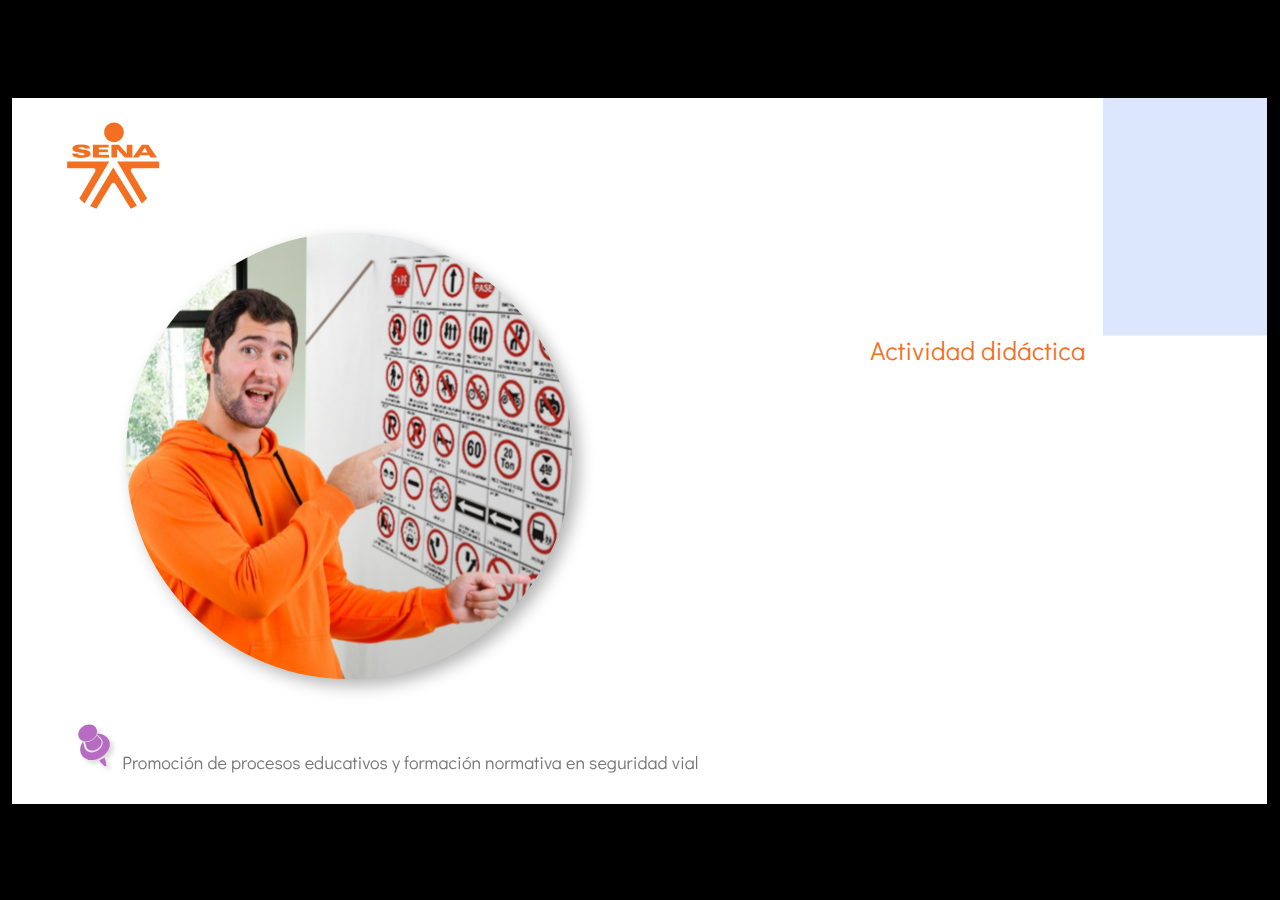
<file: actividades/index.html>
﻿<!doctype html>
<html lang="es">
<head>
  <meta charset="utf-8">
  <!-- Creado con Storyline 360 - http://www.articulate.com  -->
  <!-- version: 3.68.28887.0 -->
  <title>Actividad did&#225;ctica</title>
  <meta http-equiv="x-ua-compatible" content="IE=edge"/>
  <meta name="viewport" content="width=device-width,initial-scale=1,user-scalable=no,shrink-to-fit=no,minimal-ui"/>
  <meta name="apple-mobile-web-app-capable" content="yes"/>
  <style>
    html, body { height: 100%; padding: 0; margin: 0 }
    #app { height: 100%; width: 100%; }
  </style>

  <script>
    window.DS = {};
    window.globals = {
      DATA_PATH_BASE: '',
      HAS_FRAME: true,
      HAS_SLIDE: true,

      lmsPresent: false,
      tinCanPresent: false,
      cmi5Present: false,
      aoSupport: false,
      scale: 'show all',
      captureRc: false,
      browserSize: 'optimal',
      bgColor: '#000000',
      features: 'AccessibleVideo,FullScreenToggle,InsertSvgPicture,LayerPresentAsDialog,MultipleQuizTracking,QuestionCorrectVariable,UpdatedThemeEditor',
      themeName: 'classic',
      preloaderColor: '#FFFFFF',
      suppressAnalytics: false,
      productChannel: 'stable',
      publishSource: 'storyline',
      aid: 'aid|dd73bbe0-893c-4c5d-ada9-b44ee608dcb3',
      cid: '04bfd34e-cd07-4569-9f02-371561cab23e',
      playerVersion: '3.68.28887.0',
      publishTimestamp: '2022-11-05T03:25:55.7717797Z',
      maxIosVideoElements: 10,
      connectionSettings: { },

      
      parseParams: function(qs) {
        if (window.globals.parsedParams != null) {
          return window.globals.parsedParams;
        }
        qs = (qs || window.location.search.substr(1)).split('+').join(' ');
        var params = {},
            tokens,
            re = /[?&]?([^=]+)=([^&]*)/g;

        while (tokens = re.exec(qs)) {
          params[decodeURIComponent(tokens[1]).trim()] =
            decodeURIComponent(tokens[2]).trim();
        }
        window.globals.parsedParams = params;
        return params;
      }

    };
  </script>
  <script>
    var isIe11 = ('ActiveXObject' in window || window.MSBlobBuilder != null)
      && window.msCrypto != null && !window.ActiveXObject;
    if (isIe11) {
      window.globals.unsupportedBrowser = true;
      document.write(atob('[base64]'));
    }
  </script>
  
  <script>window.THREE = { };</script>
  
</head>
<body style="background: #000000" class="cs-HTML theme-classic">
  <!-- 360 -->
  <script>!function(e){var i=/iPhone/i,o=/iPod/i,n=/iPad/i,t=/(?=.*\bAndroid\b)(?=.*\bMobile\b)/i,d=/Android/i,s=/(?=.*\bAndroid\b)(?=.*\bSD4930UR\b)/i,b=/(?=.*\bAndroid\b)(?=.*\b(?:KFOT|KFTT|KFJWI|KFJWA|KFSOWI|KFTHWI|KFTHWA|KFAPWI|KFAPWA|KFARWI|KFASWI|KFSAWI|KFSAWA)\b)/i,r=/IEMobile/i,h=/(?=.*\bWindows\b)(?=.*\bARM\b)/i,a=/BlackBerry/i,l=/BB10/i,p=/Opera Mini/i,f=/(CriOS|Chrome)(?=.*\bMobile\b)/i,u=/(?=.*\bFirefox\b)(?=.*\bMobile\b)/i,c=new RegExp("(?:Nexus 7|BNTV250|Kindle Fire|Silk|GT-P1000)","i"),w=function(e,i){return e.test(i)},A=function(e){var A=e||navigator.userAgent,v=A.split("[FBAN");if(void 0!==v[1]&&(A=v[0]),this.apple={phone:w(i,A),ipod:w(o,A),tablet:!w(i,A)&&w(n,A),device:w(i,A)||w(o,A)||w(n,A)},this.amazon={phone:w(s,A),tablet:!w(s,A)&&w(b,A),device:w(s,A)||w(b,A)},this.android={phone:w(s,A)||w(t,A),tablet:!w(s,A)&&!w(t,A)&&(w(b,A)||w(d,A)),device:w(s,A)||w(b,A)||w(t,A)||w(d,A)},this.windows={phone:w(r,A),tablet:w(h,A),device:w(r,A)||w(h,A)},this.other={blackberry:w(a,A),blackberry10:w(l,A),opera:w(p,A),firefox:w(u,A),chrome:w(f,A),device:w(a,A)||w(l,A)||w(p,A)||w(u,A)||w(f,A)},this.seven_inch=w(c,A),this.any=this.apple.device||this.android.device||this.windows.device||this.other.device||this.seven_inch,this.phone=this.apple.phone||this.android.phone||this.windows.phone,this.tablet=this.apple.tablet||this.android.tablet||this.windows.tablet,"undefined"==typeof window)return this},v=function(){var e=new A;return e.Class=A,e};"undefined"!=typeof module&&module.exports&&"undefined"==typeof window?module.exports=A:"undefined"!=typeof module&&module.exports&&"undefined"!=typeof window?module.exports=v():"function"==typeof define&&define.amd?define("isMobile",[],e.isMobile=v()):e.isMobile=v()}(this);
    window.isMobile.apple.tablet = window.isMobile.apple.tablet ||
      (navigator.platform === 'MacIntel' && navigator.maxTouchPoints > 1);
    window.isMobile.apple.device = window.isMobile.apple.device || window.isMobile.apple.tablet;
    window.isMobile.tablet = window.isMobile.tablet || window.isMobile.apple.tablet;
    window.isMobile.any = window.isMobile.any || window.isMobile.apple.tablet;
  </script>

  <div id="focus-sink" tabindex="-1"></div>

  <div id="preso"></div>
  <script>
    (function() {

      var classTypes = [ 'desktop', 'mobile', 'phone', 'tablet' ];

      var addDeviceClasses = function(prefix, testObj) {
        var curr, i;
        for (i = 0; i < classTypes.length; i++) {
          curr = classTypes[i];
          if (testObj[curr]) {
            document.body.classList.add(prefix + curr);
          }
        }
      };

      var params = window.globals.parseParams(),
          isDevicePreview = params.devicepreview === '1',
          isPhoneOverride = params.deviceType === 'phone' || (isDevicePreview && params.phone == '1'),
          isTabletOverride = (params.deviceType === 'tablet' || isDevicePreview) && !isPhoneOverride,
          isMobileOverride = isPhoneOverride || isTabletOverride;

      var deviceView = {
        desktop: !window.isMobile.any && !isMobileOverride,
        mobile: window.isMobile.any || isMobileOverride,
        phone: isPhoneOverride || (window.isMobile.phone && !isTabletOverride),
        tablet: isTabletOverride || window.isMobile.tablet
      };

      window.globals.deviceView = deviceView;
      window.isMobile.desktop = !window.isMobile.any;
      window.isMobile.mobile = window.isMobile.any;

      addDeviceClasses('view-', deviceView);

    })();
  </script>
  
  <script src='story_content/user.js' type=text/javascript></script>
  <div class="slide-loader"></div>

  <script>
    if (window.globals.deviceView.isMobile) { var doc = document, loader = doc.body.querySelector('.slide-loader'); [ 1, 2, 3 ].forEach(function(n) { var d = doc.createElement('div'); d.style.backgroundColor = window.globals.preloaderColor; d.classList.add('mobile-loader-dot'); d.classList.add('dot' + n); loader.appendChild(d); }); }
  </script>

  <div class="mobile-load-title-overlay" style="display: none">
    <div class="mobile-load-title">Actividad did&#225;ctica</div>
  </div>

  <div class="mobile-chrome-warning"></div>

  
<style>
  .warn-connection-dialog {
    display: none;
    background: transparent;
    pointer-events: none;
    position: fixed;
    left: 0;
    top: 0;
    width: 100%;
    height: 100%;
    z-index: 999;
  }

  .warn-connection-content {
    border-radius: 4px;
    background: white;
    border: 1px solid #E7E7E7;
    color: #333333;
    box-shadow: 0 2px 4px rgba(0, 0, 0, 0.25);
    transition: all 150ms ease-out;
    position: absolute;
    white-space: nowrap;
  }

  .view-phone.is-landscape .warn-connection-content {
    left: 23px;
    bottom: 23px;
  }

  .view-tablet.is-landscape .warn-connection-content {
    left: 50%;
    top: 20px;
    transform: translateX(-50%);
  }

  .is-portrait .warn-connection-content {
    transform: translate(-50%, calc(-100% - 15px));
  }

  .warn-connection-content p {
    display: inline-block;
    margin: 0 8px 0 0;
    line-height: 33px;
    font-size: 11px;
  }

  .warn-connection-content svg {
    position: relative;
    vertical-align: middle;
    margin: 0 2px 2px 8px;
  }

  .view-desktop .warn-connection-content {
    left: 1.5em;
    bottom: 1.5em;
  }

  .view-desktop .warn-connection-content p {
    font-size: 1.1em;
  }

  .is-offline .warn-connection-dialog {
    display: block;
  }

  .is-offline .cs-panel * {
    pointer-events: none !important;
  }

  .is-offline .cs-panel {
    pointer-events: all !important;
  }

  .is-offline #nav-controls * {
    pointer-events: none !important;
  }

  .is-offline #nav-controls {
    pointer-events: all !important;
  }
</style>

<div class="warn-connection-dialog">
  <div class="warn-connection-content">
    <svg width="17" height="15" viewBox="0 0 17 15" xmlns="http://www.w3.org/2000/svg">
      <path fill="#8F0000" stroke="white" d="M16.07,12.98 L15.88,12.23 L9.51,1.21 C8.97,0.26,7.6,0.26,7.06,1.21 L0.69,12.23 C0.15,13.16,0.81,14.36,1.91,14.36 H14.65 C15.47,14.36,16.05,13.7,16.07,12.98 Z"/>
      <path fill="white" stroke="white" d="M8.58,5.5 C8.35,5.28,8.5,5.35,8.21,5.32 C8.09,5.35,7.97,5.49,7.96,5.67 C7.97,5.79,7.98,5.92,7.98,6.04 L7.98,6.04 C7.99,6.17,8,6.31,8.01,6.43 L8.01,6.44 C8.03,6.92,8.06,7.41,8.09,7.9 L8.09,7.9 C8.12,8.39,8.14,8.88,8.17,9.37 C8.17,9.39,8.18,9.42,8.2,9.44 C8.23,9.46,8.25,9.47,8.28,9.47 C8.31,9.47,8.34,9.46,8.35,9.44 C8.37,9.43,8.38,9.4,8.39,9.35 L8.39,9.34 C8.39,9.24,8.4,9.15,8.4,9.05 L8.4,9.05 C8.41,8.96,8.41,8.86,8.42,8.75 C8.43,8.44,8.45,8.12,8.47,7.81 L8.47,7.81 C8.49,7.49,8.51,7.18,8.53,6.87 C8.55,6.46,8.56,6.05,8.59,5.64 L8.6,5.62 C8.6,5.57,8.59,5.53,8.58,5.5 L8.21,5.32 Z"/>
      <circle fill="white" stroke="white" cx="8.3" cy="11.35" r="0.3"/>
    </svg>
    <p>You are offline. Trying to reconnect...</p>
  </div>
</div>

<script>
  (function() {
    window.DS.connection = {
      warningShown: false,
      assets: {},
      loadingAssetGroup: false,
      retryDelay: 500
    };

    // @TODO this is POC code and can be cleaned up a bit more if we move forward
    // with the feature



    // The `window.globals.features` variable must be set in `webpack.dev.config` when testing locally - it is not enough
    // to have it in the data - but it must be set there as well.
    var useConnectionMessages = window.AbortController != null &&
      window.location.protocol != 'file:' &&
      window.globals.features.indexOf('ConnectionMessages') != -1;

    window.DS.connection.useConnectionMessages = useConnectionMessages

    var assetCount = 0;
    var checkLoadedId;
    var connectionSettings = window.globals.connectionSettings;

    if (useConnectionMessages && connectionSettings != null) {
      var contentEl = document.querySelector('.warn-connection-content');
      var messageEl = contentEl.querySelector('p')

      if (connectionSettings.useDarkTheme) {
        contentEl.style.borderColor = '#BABBBA';
        contentEl.style.backgroundColor = '#282828';
        contentEl.style.color = '#FFFFFF';
      }

      if (connectionSettings.message != null) {
        messageEl.textContent = window.decodeURIComponent(connectionSettings.message);
      }
    }

    function checkAssetsReady() {
      for (var i in DS.connection.assets) {
        if (!DS.connection.assets[i].success) {
          return false;
        }
      }
      return true;
    }

    function stopAssetGroup() {
      if (!useConnectionMessages) { return; }

      assetCount = 0;

      DS.connection.oldAssetGroup = DS.connection.assets;
      DS.connection.assets = {};
      DS.connection.loadingAssetGroup = false;
      clearInterval(checkLoadedId);
    }

    function startAssetGroup() {
      if (!useConnectionMessages) { return; }
      var ticks = 0;
      clearInterval(checkLoadedId);
      checkLoadedId = setInterval(function() {
        var loaded = 0;
        if (assetCount === 0 && loaded === 0) {
          clearInterval(checkLoadedId);
          return;
        }

        for (var i in DS.connection.assets) {
          if (DS.connection.assets[i].success) {
            loaded++;
          }
        }

        if (assetCount === loaded && checkAssetsReady()) {
          for (var i in DS.connection.assets) {
            if (DS.connection.assets[i].action) {
              DS.connection.assets[i].action();
            }
          }
          hideWarning();
          stopAssetGroup();
        }
      }, 100)
    }

    function requiredAsset(url, action, retry, type) {
      if (!useConnectionMessages) { return; }
      if (DS.connection.assets[url]) { return; }

      DS.connection.assets[url] = {
        success: false, action: action, retry: retry, type: type
      };
      assetCount = Object.keys(DS.connection.assets).length;
      if (!DS.connection.loadingAssetGroup) {
        startAssetGroup();
      }
      DS.connection.loadingAssetGroup = true;
    }

    function assetLoaded(url) {
      if (!useConnectionMessages) { return; }
      if (DS.connection.assets[url]) {
        DS.connection.assets[url].success = true;
      }
    }

    function assetFailed(url) {
      if (!useConnectionMessages) { return; }
      if (!DS.connection.assets[url]) {
        if (/\.js$/.test(url)) {
          setTimeout(function() {
            if (DS.connection.lastSlideLoaded != null) {
              DS.connection.lastSlideLoaded();
            }
          }, DS.connection.retryDelay);
        }
        return;
      }
      if (!DS.connection.warningShown) { showWarning(); }
      if (DS.connection.assets[url].retry) {
        setTimeout(function() {
          if (!DS.connection.assets[url].success) {
            DS.connection.assets[url].retry()
          }
        }, DS.connection.retryDelay);
      }
    }

    function hideWarning() {
      document.body.classList.remove('is-offline');
      DS.connection.warningShown = false;
    }
    DS.connection.hideWarning = hideWarning

    function showWarning(btn) {
      document.body.classList.add('is-offline')
      DS.connection.warningShown = true;
      updateWarningPosition();
    }

    function updateWarningPosition() {
      if (!DS.connection.warningShown) {
        return;
      }

      var isPortrait = document.body.classList.contains('is-portrait');
      var warningEl = document.querySelector('.warn-connection-content');

      if (isPortrait) {
        var slide = document.querySelector('.primary-slide');
        var slideRect = slide.getBoundingClientRect();

        warningEl.style.top = `${slideRect.top}px`
        warningEl.style.left = `${slideRect.left + slideRect.width / 2}px`
      } else {
        warningEl.style.top = null;
        warningEl.style.left = null;
      }

      window.requestAnimationFrame(updateWarningPosition);
    }

    // these will all be noops if the feature flag isn't set in
    // the data and `window.globals.features`
    DS.connection.requiredAsset = requiredAsset;
    DS.connection.assetLoaded = assetLoaded;
    DS.connection.assetFailed = assetFailed;
    DS.connection.stopAssetGroup = stopAssetGroup;
    DS.connection.startAssetGroup = startAssetGroup;
  })();
</script>


  <script>
    
    if (window.autoSpider && window.vInterfaceObject) {
      document.querySelector('.mobile-load-title-overlay').style.display = 'none';
    }
  </script>

  

  <link rel="stylesheet" href="html5/data/css/output.min.css" data-noprefix/>
</body>
<script src="html5/lib/scripts/bootstrapper.min.js"></script>
</html>
</file>
<file: actividades/html5/data/css/output.min.css>
@font-face {
  font-family: 'Didact GothicBold CBold370B8DAC';
  src: url('[data-uri]');
  font-style: normal;
  font-weight: normal;
}
@font-face {
  font-family: 'Didact Gothic Charset1_40A7A6C8';
  src: url('[data-uri]');
  font-style: normal;
  font-weight: normal;
}
@font-face {
  font-family: 'RobotoBold Charset1BoldC1EF8949';
  src: url('[data-uri]');
  font-style: normal;
  font-weight: normal;
}
@font-face {
  font-family: 'Roboto Charset1_ 5xCDWPEA0672BE';
  src: url('[data-uri]');
  font-style: normal;
  font-weight: normal;
}
@font-face {
  font-family: 'Didact Gothic Charset0_9B944016';
  src: url('[data-uri]');
  font-style: normal;
  font-weight: normal;
}
@font-face {
  font-family: 'Didact GothicBold CBoldC69CEF59';
  src: url('[data-uri]');
  font-style: normal;
  font-weight: normal;
}
@font-face {
  font-family: 'Roboto Charset0_v5lJSRq46A5EDB0';
  src: url('[data-uri]');
  font-style: normal;
  font-weight: normal;
}
@font-face {
  font-family: 'RobotoBold Charset0BoldDCB83F8C';
  src: url('[data-uri]');
  font-style: normal;
  font-weight: normal;
}
.cs-HTML {
  background: rgba(0, 0, 0, 1);
}
.cs-npnxnanbnsnfns00000000001 .cs-infopanel  {
  box-shadow: 0 1px 0 rgba(0, 0, 0, 1);
  background: rgba(255, 255, 255, 1);
}
.cs-npnxnanbnsnfns00000000001 .cs-infopanel .cs-link {
  color: rgba(124, 34, 128, 1);
}
.cs-npnxnanbnsnfns00000000001 .cs-infopanel .cs-link:hover {
  color: rgba(0, 0, 238, 1);
}
.cs-npnxnanbnsnfns00000000001 .cs-infopanel .cs-name {
  color: rgba(68, 68, 68, 1);
}
.cs-npnxnanbnsnfns00000000001 .cs-infopanel .cs-title {
  color: rgba(153, 153, 153, 1);
}
.cs-npnxnanbnsnfns00000000001 .cs-infopanelpopup  {
  box-shadow: 0 1px 0 rgba(0, 0, 0, 1);
  background: linear-gradient(180deg, rgba(29, 29, 29, 1) 0%, rgba(11, 11, 11, 1) 100%);
}
.cs-npnxnanbnsnfns00000000001 .cs-infopanelpopup .cs-link {
  color: rgba(255, 255, 255, 1);
}
.cs-npnxnanbnsnfns00000000001 .cs-infopanelpopup .cs-link:hover {
  color: rgba(117, 117, 117, 1);
}
.cs-npnxnanbnsnfns00000000001 .cs-infopanelpopup .cs-name {
  color: rgba(114, 114, 114, 1);
}
.cs-npnxnanbnsnfns00000000001 .cs-infopanelpopup .cs-bio {
  color: rgba(255, 255, 255, 1);
}
.cs-npnxnanbnsnfns00000000001 .cs-timer  {
  color: rgba(255, 255, 255, 1);
}
.cs-npnxnanbnsnfns00000000001 .cs-duration stop:first-child {
  stop-color: rgba(0, 215, 255, 1);
}
.cs-npnxnanbnsnfns00000000001 .cs-duration stop:last-child {
  stop-color: rgba(0, 171, 255, 1);
}
.cs-npnxnanbnsnfns00000000001 .cs-elapsed stop:first-child {
  stop-color: rgba(254, 227, 71, 1);
}
.cs-npnxnanbnsnfns00000000001 .cs-elapsed stop:last-child {
  stop-color: rgba(252, 204, 42, 1);
}
.cs-npnxnanbnsnfns00000000001 .cs-timer .cs-pie .cs-innerstroke {
  stroke: rgba(255, 255, 255, 1);
}
.cs-npnxnanbnsnfns00000000001 .cs-timer .cs-pie .cs-innerborder {
  stroke: rgba(204, 204, 204, 1);
}
.cs-npnxnanbnsnfns00000000001 .cs-window  {
  box-shadow: 0 8px 5px rgba(0, 0, 0, 0.2);
  border-color: rgba(29, 29, 29, 1);
  background: rgba(42, 42, 42, 1);
  color: rgba(255, 255, 255, 1);
}
.cs-npnxnanbnsnfns00000000001 .cs-window .cs-diva {
  border-color: rgba(49, 49, 49, 1);
}
.cs-npnxnanbnsnfns00000000001 .cs-window .cs-divb {
  border-color: rgba(14, 14, 14, 1);
}
.cs-npnxnanbnsnfns00000000001 .cs-editor .cs-editor-slide {
  color: rgba(255, 255, 255, 1);
}
.cs-npnxnanbnsnfns00000000001 .cs-editor .cs-editor-html {
  color: rgba(255, 255, 255, 1);
}
.cs-npnxnanbnsnfns00000000001 .cs-editor .cs-editor-button {
  text-shadow: 0 1px 0 rgba(0, 0, 0, 1);
  color: rgba(255, 255, 255, 1);
  border-color: rgba(3, 3, 3, 1);
  background: linear-gradient(180deg, rgba(51, 51, 51, 1) 0%, rgba(20, 20, 20, 1) 100%);
}
.cs-npnxnanbnsnfns00000000001 .cs-editor .cs-editor-button:hover {
  background: linear-gradient(180deg, rgba(58, 58, 58, 1) 0%, rgba(12, 12, 12, 1) 100%);
}
.cs-npnxnanbnsnfns00000000001 .cs-editor .cs-editor-button:active {
  background: linear-gradient(180deg, rgba(20, 20, 20, 1) 0%, rgba(50, 50, 50, 1) 100%);
}
.cs-npnxnanbnsnfns00000000001 .cs-listitem  {
  color: rgba(255, 255, 255, 1);
  border-color: rgba(52, 52, 52, 1);
}
.cs-npnxnanbnsnfns00000000001 .cs-listitem.cs-viewed {
  color: rgba(135, 135, 135, 1);
}
.cs-npnxnanbnsnfns00000000001 .cs-listitem.cs-selected {
  color: rgba(255, 255, 255, 1);
  background: rgba(63, 63, 63, 1);
}
.cs-npnxnanbnsnfns00000000001 .cs-listitem.cs-selected:hover {
  background: rgba(63, 63, 63, 1);
}
.cs-npnxnanbnsnfns00000000001 .cs-listitem.cs-selected.hover {
  background: rgba(63, 63, 63, 1);
}
.cs-npnxnanbnsnfns00000000001 .cs-listitem.cs-selected:focus {
  background: rgba(63, 63, 63, 1);
}
.cs-npnxnanbnsnfns00000000001 .cs-listitem .cs-icon-carrot {
  fill: rgba(255, 255, 255, 1);
}
.cs-npnxnanbnsnfns00000000001 .cs-listitem .cs-icon-carrot .cs-shadow {
  fill: rgba(0, 0, 0, 1);
}
.cs-npnxnanbnsnfns00000000001 .cs-listitem:hover {
  background: rgba(49, 49, 49, 1);
}
.cs-npnxnanbnsnfns00000000001 .cs-listitem.hover {
  background: rgba(49, 49, 49, 1);
}
.cs-npnxnanbnsnfns00000000001 .cs-listitem:focus {
  background: rgba(49, 49, 49, 1);
}
.cs-npnxnanbnsnfns00000000001 .cs-glossary  {
  color: rgba(255, 255, 255, 1);
}
.cs-npnxnanbnsnfns00000000001 .cs-glossary .cs-scrolling-panel {
  background: rgba(51, 51, 51, 1);
}
.cs-npnxnanbnsnfns00000000001 .cs-glossary .cs-term.cs-selected .cs-choice-list-trigger {
  color: rgba(255, 255, 255, 1);
  background: rgba(63, 63, 63, 1);
}
.cs-npnxnanbnsnfns00000000001 .cs-glossary .cs-term.cs-selected .cs-choice-list-trigger:focus {
  color: rgba(255, 255, 255, 1);
  background: rgba(63, 63, 63, 1);
}
.cs-npnxnanbnsnfns00000000001 .cs-glossary .cs-term:hover .cs-choice-list-trigger {
  background: rgba(28, 28, 28, 1);
}
.cs-npnxnanbnsnfns00000000001 .cs-glossary .cs-term.hover .cs-choice-list-trigger {
  background: rgba(28, 28, 28, 1);
}
.cs-npnxnanbnsnfns00000000001 .cs-glossary .cs-term .cs-choice-list-trigger:focus {
  background: rgba(28, 28, 28, 1);
}
.cs-npnxnanbnsnfns00000000001 .cs-glossary .cs-diva {
  border-color: rgba(61, 61, 61, 1);
}
.cs-npnxnanbnsnfns00000000001 .cs-glossary .cs-divb {
  border-color: rgba(32, 32, 32, 1);
}
.cs-npnxnanbnsnfns00000000001 .cs-glossary .cs-divc {
  border-color: rgba(61, 61, 61, 1);
}
.cs-npnxnanbnsnfns00000000001 .cs-glossary .cs-heading {
  color: rgba(255, 255, 255, 1);
}
.cs-npnxnanbnsnfns00000000001 .cs-resource .cs-separator {
  border-color: rgba(44, 44, 44, 1);
}
.cs-npnxnanbnsnfns00000000001 .cs-outline  {
  color: rgba(255, 255, 255, 1);
}
.cs-npnxnanbnsnfns00000000001 .cs-outline .cs-diva {
  border-color: rgba(28, 28, 28, 1);
}
.cs-npnxnanbnsnfns00000000001 .cs-outline .cs-divb {
  border-color: rgba(54, 54, 54, 1);
}
.cs-npnxnanbnsnfns00000000001 .cs-outline .cs-divc {
  border-color: rgba(52, 52, 52, 1);
}
.cs-npnxnanbnsnfns00000000001 .cs-outline .cs-search-filter:hover {
  color: rgba(117, 117, 117, 1);
}
.cs-npnxnanbnsnfns00000000001 .cs-outline .cs-search-filter.hover {
  color: rgba(117, 117, 117, 1);
}
.cs-npnxnanbnsnfns00000000001 .cs-transcript  {
  color: rgba(255, 255, 255, 1);
}
.cs-npnxnanbnsnfns00000000001 .cs-transcript .cs-div {
  border-color: rgba(44, 44, 44, 1);
}
.cs-npnxnanbnsnfns00000000001 .cs-tabs:not(.topmenu-item) {
  color: rgba(114, 114, 114, 1);
}
.cs-npnxnanbnsnfns00000000001 .cs-tabs .cs-inner-button:not(.topmenu-item) {
  text-shadow: 0 1px 0 rgba(0, 0, 0, 1);
}
.cs-npnxnanbnsnfns00000000001 .cs-tabs:hover:not(.topmenu-item) {
  color: rgba(82, 84, 84, 1);
}
.cs-npnxnanbnsnfns00000000001 .cs-tabs.cs-selected {
  background: rgba(36, 36, 36, 1);
  color: rgba(255, 255, 255, 1);
}
.cs-npnxnanbnsnfns00000000001 .cs-seekcontrol  {
  background: linear-gradient(180deg, rgba(51, 51, 51, 1) 0%, rgba(20, 20, 20, 1) 100%);
  border-color: rgba(3, 3, 3, 1);
}
.cs-npnxnanbnsnfns00000000001 .cs-seekcontrol .cs-button:hover .cs-icon {
  fill: rgba(255, 255, 255, 1);
}
.cs-npnxnanbnsnfns00000000001 .cs-seekcontrol .cs-button.hover .cs-icon {
  fill: rgba(255, 255, 255, 1);
}
.cs-npnxnanbnsnfns00000000001 .cs-seekcontrol .cs-button .cs-icon-shadow {
  fill: rgba(0, 0, 0, 1);
}
.cs-npnxnanbnsnfns00000000001 .cs-seekcontrol .cs-button .cs-icon {
  fill: rgba(255, 255, 255, 1);
}
.cs-npnxnanbnsnfns00000000001 .cs-seekcontrol .cs-seek .cs-fill {
  background: rgba(255, 255, 255, 1);
}
.cs-npnxnanbnsnfns00000000001 .cs-seekcontrol .cs-seek {
  background: rgba(34, 34, 34, 1);
  border-color: rgba(26, 26, 26, 1);
}
.cs-npnxnanbnsnfns00000000001 .cs-searchinput .cs-input {
  color: rgba(45, 45, 45, 1);
  border-color: rgba(32, 32, 32, 1);
  background: rgba(255, 255, 255, 1);
}
.cs-npnxnanbnsnfns00000000001 .cs-searchinput .cs-input:focus {
  color: rgba(45, 45, 45, 1);
  background: rgba(255, 255, 255, 1);
}
.cs-npnxnanbnsnfns00000000001 .cs-searchinput .cs-input:hover {
  box-shadow: inset 0 0 1px 0 rgba(235, 148, 113, 0);
}
.cs-npnxnanbnsnfns00000000001 .cs-searchinput .cs-input.hover {
  box-shadow: inset 0 0 1px 0 rgba(235, 148, 113, 0);
}
.cs-npnxnanbnsnfns00000000001 .cs-searchinput .cs-button .cs-icon {
  fill: rgba(255, 255, 255, 1);
}
.cs-npnxnanbnsnfns00000000001 .cs-searchinput .cs-button:hover {
  fill: linear-gradient(180deg, rgba(58, 58, 58, 1) 0%, rgba(12, 12, 12, 1) 100%);
}
.cs-npnxnanbnsnfns00000000001 .cs-searchinput .cs-button.hover {
  fill: linear-gradient(180deg, rgba(58, 58, 58, 1) 0%, rgba(12, 12, 12, 1) 100%);
}
.cs-npnxnanbnsnfns00000000001 .cs-menu  {
  box-shadow: 0 1px 0 rgba(14, 14, 14, 1);
  background: rgba(36, 36, 36, 1);
}
.cs-npnxnanbnsnfns00000000001 .cs-topmenu-item.active .cs-tab {
  background: rgba(36, 36, 36, 1);
}
.cs-npnxnanbnsnfns00000000001 .cs-logo  {
  box-shadow: 0 1px 0 rgba(0, 0, 0, 1);
  background: rgba(255, 255, 255, 1);
}
.cs-npnxnanbnsnfns00000000001 .cs-checkbox  {
  color: rgba(255, 255, 255, 1);
}
.cs-npnxnanbnsnfns00000000001 .cs-checkbox:hover {
  border-color: rgba(156, 156, 156, 1);
}
.cs-npnxnanbnsnfns00000000001 .cs-checkbox.hover {
  border-color: rgba(156, 156, 156, 1);
}
.cs-npnxnanbnsnfns00000000001 .cs-checkbox .cs-box {
  color: rgba(255, 255, 255, 1);
  border-color: rgba(22, 22, 22, 1);
}
.cs-npnxnanbnsnfns00000000001 .cs-checkbox .cs-box:checked::after {
  color: rgba(43, 196, 0, 1);
}
.cs-npnxnanbnsnfns00000000001 .cs-checkbox .cs-box.checked.after {
  color: rgba(43, 196, 0, 1);
}
.cs-npnxnanbnsnfns00000000001 .cs-button  {
  text-shadow: 0 1px 0 rgba(0, 0, 0, 0);
  color: rgba(255, 255, 255, 1);
  border-color: rgba(3, 3, 3, 1);
  background: linear-gradient(180deg, rgba(243, 111, 33, 1) 0%, rgba(243, 111, 33, 1) 100%);
  box-shadow: 0 1px 0 rgba(37, 37, 37, 1);
}
.cs-npnxnanbnsnfns00000000001 .cs-button .cs-icon {
  fill: rgba(255, 255, 255, 1);
}
.cs-npnxnanbnsnfns00000000001 .cs-button .cs-icon-shadow {
  fill: rgba(0, 0, 0, 0);
}
.cs-npnxnanbnsnfns00000000001 .cs-button:hover {
  background: linear-gradient(180deg, rgba(253, 188, 46, 1) 0%, rgba(255, 192, 0, 1) 100%);
}
.cs-npnxnanbnsnfns00000000001 .cs-button.hover {
  background: linear-gradient(180deg, rgba(253, 188, 46, 1) 0%, rgba(255, 192, 0, 1) 100%);
}
.cs-npnxnanbnsnfns00000000001 .cs-button:active {
  background: linear-gradient(180deg, rgba(20, 20, 20, 1) 0%, rgba(50, 50, 50, 1) 100%);
}
.cs-npnxnanbnsnfns00000000001 .cs-button.cs-disabled:hover {
  background: linear-gradient(180deg, rgba(243, 111, 33, 1) 0%, rgba(243, 111, 33, 1) 100%);
}
.cs-npnxnanbnsnfns00000000001 .cs-button.cs-disabled.hover {
  background: linear-gradient(180deg, rgba(243, 111, 33, 1) 0%, rgba(243, 111, 33, 1) 100%);
}
.cs-npnxnanbnsnfns00000000001 .cs-button.cs-disabled:active {
  background: linear-gradient(180deg, rgba(243, 111, 33, 1) 0%, rgba(243, 111, 33, 1) 100%);
}
.cs-npnxnanbnsnfns00000000001 .cs-button.cs-volume:hover {
  background: linear-gradient(180deg, rgba(243, 111, 33, 1) 0%, rgba(243, 111, 33, 1) 100%);
}
.cs-npnxnanbnsnfns00000000001 .cs-button.cs-volume.hover {
  background: linear-gradient(180deg, rgba(243, 111, 33, 1) 0%, rgba(243, 111, 33, 1) 100%);
}
.cs-npnxnanbnsnfns00000000001 .cs-button.cs-volume:active {
  background: linear-gradient(180deg, rgba(243, 111, 33, 1) 0%, rgba(243, 111, 33, 1) 100%);
}
.cs-npnxnanbnsnfns00000000001.cs-base  {
  color: rgba(255, 255, 255, 1);
  border-color: rgba(0, 0, 0, 1);
  background: linear-gradient(180deg, rgba(0, 0, 0, 1) 0%, rgba(0, 0, 0, 1) 100%);
}
.cs-npnxnanbnsnfns00000000001.cs-base .cs-separator .cs-diva {
  background: rgba(14, 14, 14, 1);
}
.cs-npnxnanbnsnfns00000000001.cs-base .cs-separator .cs-divb {
  background: rgba(49, 49, 49, 1);
}
.cs-npnxnanbnsnfns00000000001.cs-base .cs-topmenu-item.active .cs-tab {
  border-color: rgba(14, 14, 14, 1);
}
.cs-npnxnanbnsnfns00000000001.cs-base .cs-topmenu-item.active .cs-panel {
  border-color: rgba(14, 14, 14, 1);
}
.cs-npnxnanbnsnfns00000000001.cs-base .cs-left {
  background: linear-gradient(180deg, rgba(27, 27, 27, 1) 0%, rgba(10, 10, 10, 1) 100%);
}
.cs-npnxnanbnsnfns00000000001.cs-base .cs-area-primary .cs-slide-container {
  background: linear-gradient(180deg, rgba(29, 29, 29, 1) 0%, rgba(11, 11, 11, 1) 100%);
}
.cs-npnxnanbnsnfns00000000001 .cs-volume::-moz-range-thumb {
  border-color: rgba(28, 28, 28, 1);
  box-shadow: inset 0 0 1px 0 rgba(90, 90, 90, 1);
  background: rgba(76, 76, 76, 1);
}
.cs-npnxnanbnsnfns00000000001 .cs-volume::-ms-thumb {
  border-color: rgba(28, 28, 28, 1);
  box-shadow: inset 0 0 1px 0 rgba(90, 90, 90, 1);
  background: rgba(76, 76, 76, 1);
}
.cs-npnxnanbnsnfns00000000001 .cs-volume::-webkit-slider-thumb {
  border-color: rgba(28, 28, 28, 1);
  box-shadow: inset 0 0 1px 0 rgba(90, 90, 90, 1);
  background: rgba(76, 76, 76, 1);
}
.cs-npnxnanbnsnfns00000000001 .cs-volume::-moz-range-track {
  border-color: rgba(73, 73, 73, 1);
  background: rgba(49, 49, 49, 1);
}
.cs-npnxnanbnsnfns00000000001 .cs-volume::-ms-track {
  border-color: rgba(73, 73, 73, 1);
  background: rgba(49, 49, 49, 1);
}
.cs-npnxnanbnsnfns00000000001 .cs-volume::-webkit-slider-runnable-track {
  border-color: rgba(73, 73, 73, 1);
  background: rgba(49, 49, 49, 1);
}
body.show-focus .tab-focus-box {
  border-color: rgba(255, 255, 0, 1);
}
.skipnav {
  border-color: rgba(255, 255, 0, 1);
}
.fn-npnxnanbsnfns00000000001 {
  font-family: 'Didact Gothic654D575A';
  -webkit-font-variant-ligatures: no-common-ligatures;
  font-variant-ligatures: no-common-ligatures;
}
.fn-pxabnsnfns00000000001 {
  font-family: 'Didact Gothic654D575A';
  -webkit-font-variant-ligatures: no-common-ligatures;
  font-variant-ligatures: no-common-ligatures;
}
.fn-npxnabnsnfns00000000001 {
  font-family: 'Didact Gothic654D575A';
  -webkit-font-variant-ligatures: no-common-ligatures;
  font-variant-ligatures: no-common-ligatures;
}
.fn-npnxnanbnsnfns00000000001 {
  font-family: 'Didact Gothic654D575A';
  -webkit-font-variant-ligatures: no-common-ligatures;
  font-variant-ligatures: no-common-ligatures;
}
.fn-pxabnsnfns00000000000 {
  font-family: 'Didact Gothic654D575A';
  -webkit-font-variant-ligatures: no-common-ligatures;
  font-variant-ligatures: no-common-ligatures;
}
@font-face {
  font-family: 'Didact Gothic654D575A';
  src: url('[data-uri]');
  font-style: normal;
  font-weight: normal;
}
@font-face {
  font-family: 'Didact Gothic654D575A';
  src: url('[data-uri]');
  font-style: normal;
  font-weight: normal;
}
.cs-InvalidPromptSlide .cs-5xU5RBleVLi-InvalidPromptSlide-btn0 {
  color: rgba(255, 255, 255, 1);
  border-color: rgba(3, 3, 3, 1);
  background: linear-gradient(180deg, rgba(51, 51, 51, 1) 0%, rgba(20, 20, 20, 1) 100%);
  text-shadow: 0 1px 0 rgba(0, 0, 0, 1);
}
.cs-InvalidPromptSlide .cs-5xU5RBleVLi-InvalidPromptSlide-btn0 .cs-html {
  color: rgba(255, 255, 255, 1);
}
.cs-InvalidPromptSlide .cs-5xU5RBleVLi-InvalidPromptSlide-btn0 .cs-slide {
  border-color: rgba(255, 255, 255, 1);
}
.cs-InvalidPromptSlide .cs-5xU5RBleVLi-InvalidPromptSlide-btn0:hover {
  background: linear-gradient(180deg, rgba(58, 58, 58, 1) 0%, rgba(12, 12, 12, 1) 100%);
}
.cs-InvalidPromptSlide .cs-5xU5RBleVLi-InvalidPromptSlide-btn0:active {
  background: linear-gradient(180deg, rgba(20, 20, 20, 1) 0%, rgba(50, 50, 50, 1) 100%);
}
.cs-PrintPromptSlide .cs-5xU5RBleVLi-PrintPromptSlide-btn0 {
  color: rgba(255, 255, 255, 1);
  border-color: rgba(3, 3, 3, 1);
  background: linear-gradient(180deg, rgba(51, 51, 51, 1) 0%, rgba(20, 20, 20, 1) 100%);
  text-shadow: 0 1px 0 rgba(0, 0, 0, 1);
}
.cs-PrintPromptSlide .cs-5xU5RBleVLi-PrintPromptSlide-btn0 .cs-html {
  color: rgba(255, 255, 255, 1);
}
.cs-PrintPromptSlide .cs-5xU5RBleVLi-PrintPromptSlide-btn0 .cs-slide {
  border-color: rgba(255, 255, 255, 1);
}
.cs-PrintPromptSlide .cs-5xU5RBleVLi-PrintPromptSlide-btn0:hover {
  background: linear-gradient(180deg, rgba(58, 58, 58, 1) 0%, rgba(12, 12, 12, 1) 100%);
}
.cs-PrintPromptSlide .cs-5xU5RBleVLi-PrintPromptSlide-btn0:active {
  background: linear-gradient(180deg, rgba(20, 20, 20, 1) 0%, rgba(50, 50, 50, 1) 100%);
}
.cs-ScrollPromptSlide .cs-5xU5RBleVLi-ScrollPromptSlide-btn0 {
  color: rgba(255, 255, 255, 1);
  border-color: rgba(3, 3, 3, 1);
  background: linear-gradient(180deg, rgba(51, 51, 51, 1) 0%, rgba(20, 20, 20, 1) 100%);
  text-shadow: 0 1px 0 rgba(0, 0, 0, 1);
}
.cs-ScrollPromptSlide .cs-5xU5RBleVLi-ScrollPromptSlide-btn0 .cs-html {
  color: rgba(255, 255, 255, 1);
}
.cs-ScrollPromptSlide .cs-5xU5RBleVLi-ScrollPromptSlide-btn0 .cs-slide {
  border-color: rgba(255, 255, 255, 1);
}
.cs-ScrollPromptSlide .cs-5xU5RBleVLi-ScrollPromptSlide-btn0:hover {
  background: linear-gradient(180deg, rgba(58, 58, 58, 1) 0%, rgba(12, 12, 12, 1) 100%);
}
.cs-ScrollPromptSlide .cs-5xU5RBleVLi-ScrollPromptSlide-btn0:active {
  background: linear-gradient(180deg, rgba(20, 20, 20, 1) 0%, rgba(50, 50, 50, 1) 100%);
}
.cs-ExternalInterfaceErrorSlide .cs-buttonOK {
  color: rgba(255, 255, 255, 1);
  border-color: rgba(3, 3, 3, 1);
  background: linear-gradient(180deg, rgba(51, 51, 51, 1) 0%, rgba(20, 20, 20, 1) 100%);
  text-shadow: 0 1px 0 rgba(0, 0, 0, 1);
}
.cs-ExternalInterfaceErrorSlide .cs-buttonOK .cs-html {
  color: rgba(255, 255, 255, 1);
}
.cs-ExternalInterfaceErrorSlide .cs-buttonOK .cs-slide {
  border-color: rgba(255, 255, 255, 1);
}
.cs-ExternalInterfaceErrorSlide .cs-buttonOK:hover {
  background: linear-gradient(180deg, rgba(58, 58, 58, 1) 0%, rgba(12, 12, 12, 1) 100%);
}
.cs-ExternalInterfaceErrorSlide .cs-buttonOK:active {
  background: linear-gradient(180deg, rgba(20, 20, 20, 1) 0%, rgba(50, 50, 50, 1) 100%);
}
</file>
